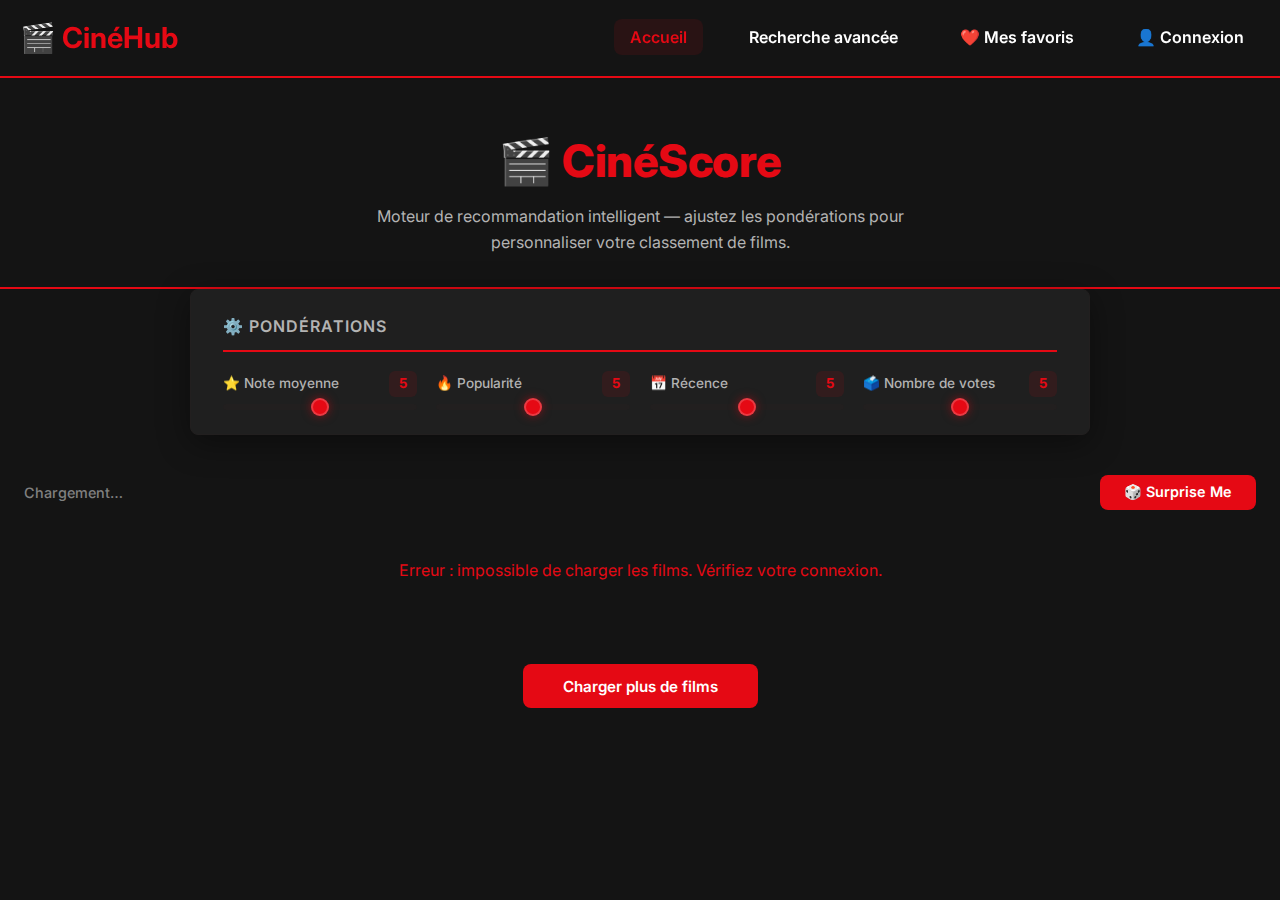
<file: index.html>
<!DOCTYPE html>
<html lang="fr">

<head>
    <meta charset="UTF-8" />
    <meta name="viewport" content="width=device-width, initial-scale=1.0" />
    <meta name="description"
        content="Moteur de recommandation de films intelligent basé sur les données TMDB. Personnalisez vos critères et découvrez les meilleurs films." />
    <title>CinéScore — Moteur de Recommandation Intelligent</title>
    <link rel="stylesheet" href="css/style.css" />
</head>

<body>
    <!-- ─── Navbar (shared) ───────────────────────────────────────── -->
    <nav class="navbar">
        <div class="nav-container">
            <div class="logo">🎬 CinéHub</div>
            <ul class="nav-menu">
                <li><a href="index.html" class="active">Accueil</a></li>
                <li><a href="search.html">Recherche avancée</a></li>
                <li><a href="favoris.html" class="favorites-link">
                        ❤️ Mes favoris
                        <span class="favorites-count" id="nav-favorites-count">0</span>
                    </a></li>
                <li><a href="login.html">👤 Connexion</a></li>
            </ul>
        </div>
    </nav>

    <!-- ─── Header ──────────────────────────────────────────────── -->
    <header class="header">
        <h1>🎬 CinéScore</h1>
        <p>
            Moteur de recommandation intelligent — ajustez les pondérations pour
            personnaliser votre classement de films.
        </p>
    </header>

    <!-- ─── Weight controls ─────────────────────────────────────── -->
    <section class="controls" id="controls">
        <h2>⚙️ Pondérations</h2>
        <div class="slider-grid">
            <div class="slider-group">
                <div class="slider-header">
                    <label class="slider-label" for="w-vote-avg">⭐ Note moyenne</label>
                    <span class="slider-value" id="v-vote-avg">5</span>
                </div>
                <input type="range" id="w-vote-avg" min="0" max="10" value="5" />
            </div>

            <div class="slider-group">
                <div class="slider-header">
                    <label class="slider-label" for="w-popularity">🔥 Popularité</label>
                    <span class="slider-value" id="v-popularity">5</span>
                </div>
                <input type="range" id="w-popularity" min="0" max="10" value="5" />
            </div>

            <div class="slider-group">
                <div class="slider-header">
                    <label class="slider-label" for="w-recency">📅 Récence</label>
                    <span class="slider-value" id="v-recency">5</span>
                </div>
                <input type="range" id="w-recency" min="0" max="10" value="5" />
            </div>

            <div class="slider-group">
                <div class="slider-header">
                    <label class="slider-label" for="w-vote-count">🗳️ Nombre de votes</label>
                    <span class="slider-value" id="v-vote-count">5</span>
                </div>
                <input type="range" id="w-vote-count" min="0" max="10" value="5" />
            </div>
        </div>
    </section>

    <div class="info-bar">
        <span id="movie-count">Chargement…</span>
        <button id="surprise-btn">🎲 Surprise Me</button>
    </div>

    <!-- ─── Loader ──────────────────────────────────────────────── -->
    <div id="loader">
        <div class="spinner"></div>
    </div>

    <!-- ─── Movie grid ──────────────────────────────────────────── -->
    <main id="movie-grid"></main>

    <div class="footer-section">
        <button id="load-more">Charger plus de films</button>
    </div>

    <!-- ─── Surprise modal ──────────────────────────────────────── -->
    <div id="surprise-modal" class="modal-overlay">
        <div class="modal-content">
            <button id="surprise-close" class="modal-close">✕</button>
            <div id="surprise-body"></div>
        </div>
    </div>

    <!-- Scripts: order matters (api → scoring → favorites → app) -->
    <script src="js/api.js"></script>
    <script src="js/scoring.js"></script>
    <script src="js/favorites.js"></script>
    <script src="js/app.js"></script>
</body>

</html>
</file>
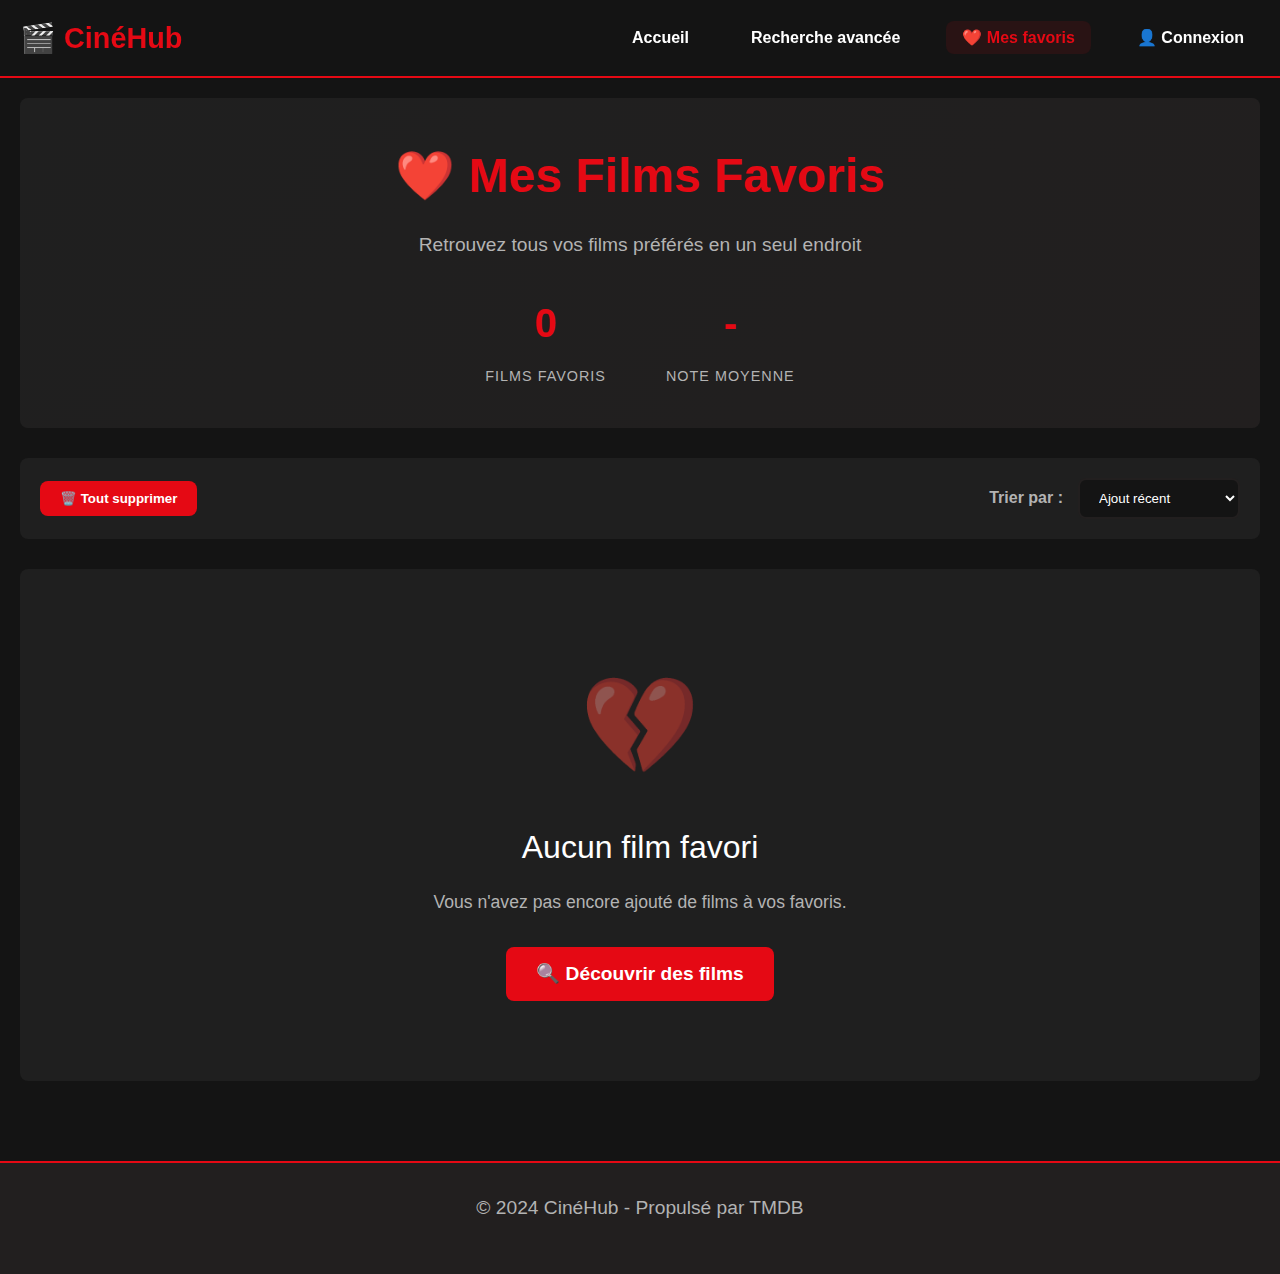
<file: favoris.html>
<!DOCTYPE html>
<html lang="fr">

<head>
    <meta charset="UTF-8">
    <meta name="viewport" content="width=device-width, initial-scale=1.0">
    <title>CinéHub - Mes Favoris</title>
    <link rel="stylesheet" href="style.css">
    <link rel="stylesheet" href="favoris.css">
</head>

<body>
    <nav class="navbar">
        <div class="nav-container">
            <div class="logo">🎬 CinéHub</div>
            <ul class="nav-menu">
                <li><a href="index.html">Accueil</a></li>
                <li><a href="search.html">Recherche avancée</a></li>
                <li><a href="favoris.html" class="favorites-link active">
                        ❤️ Mes favoris
                        <span class="favorites-count" id="nav-favorites-count">0</span>
                    </a></li>
                <li><a href="login.html">👤 Connexion</a></li>
            </ul>
        </div>
    </nav>

    <div class="favorites-container">
        <header class="favorites-header">
            <h1>❤️ Mes Films Favoris</h1>
            <p class="subtitle">Retrouvez tous vos films préférés en un seul endroit</p>
            <div class="favorites-stats">
                <div class="stat">
                    <span class="stat-number" id="total-favorites">0</span>
                    <span class="stat-label">Films favoris</span>
                </div>
                <div class="stat">
                    <span class="stat-number" id="average-rating">-</span>
                    <span class="stat-label">Note moyenne</span>
                </div>
            </div>
        </header>

        <div class="favorites-actions">
            <button class="btn btn-danger" id="clear-all-favorites">
                🗑️ Tout supprimer
            </button>
            <div class="sort-options">
                <label for="sort-select">Trier par :</label>
                <select id="sort-select">
                    <option value="date-desc">Ajout récent</option>
                    <option value="date-asc">Ajout ancien</option>
                    <option value="rating-desc">Note décroissante</option>
                    <option value="rating-asc">Note croissante</option>
                    <option value="title-asc">Titre (A-Z)</option>
                    <option value="title-desc">Titre (Z-A)</option>
                </select>
            </div>
        </div>

        <div id="empty-state" class="empty-state">
            <span class="empty-icon">💔</span>
            <h2>Aucun film favori</h2>
            <p>Vous n'avez pas encore ajouté de films à vos favoris.</p>
            <a href="search.html" class="btn btn-primary">🔍 Découvrir des films</a>
        </div>

        <div id="favorites-grid" class="favorites-grid"></div>
    </div>

    <footer class="footer">
        <p>&copy; 2024 CinéHub - Propulsé par TMDB</p>
    </footer>

    <script src="js/favorites.js"></script>
    <script src="favoris.js"></script>
</body>

</html>
</file>
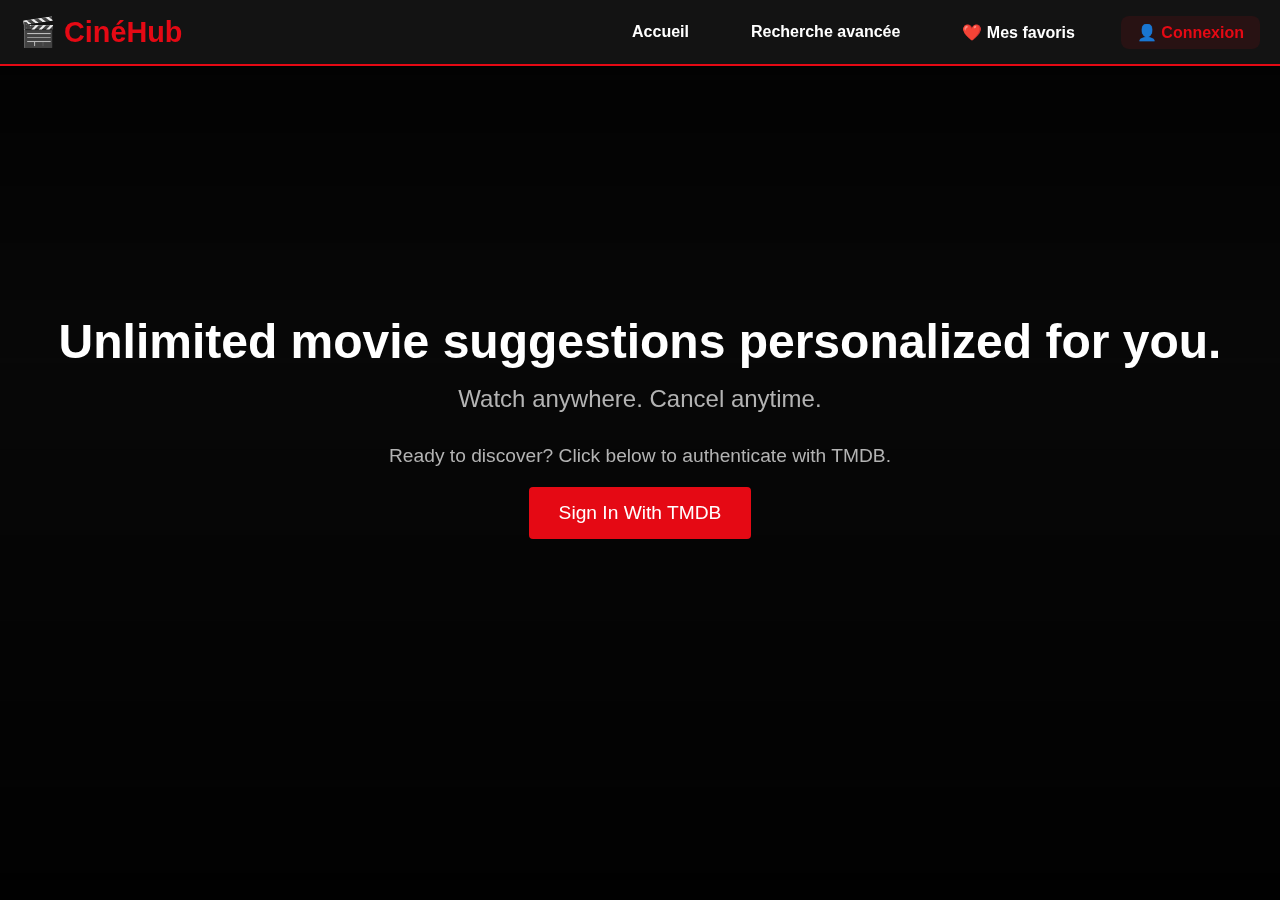
<file: login.html>
<!DOCTYPE html>
<html lang="fr">

<head>
    <meta charset="UTF-8" />
    <meta name="viewport" content="width=device-width, initial-scale=1.0" />
    <meta name="description" content="Connectez-vous avec votre compte TMDB pour une expérience personnalisée." />
    <title>CinéHub — Connexion TMDB</title>
    <link rel="stylesheet" href="style.css" />
    <style>
        /* Login-specific styles */
        .hidden {
            display: none !important;
        }

        #app {
            display: flex;
            justify-content: center;
            align-items: center;
            min-height: 80vh;
            text-align: center;
            position: relative;
            z-index: 1;
        }

        .bg-image {
            position: fixed;
            top: 0;
            left: 0;
            width: 100%;
            height: 100%;
            background-image: url("https://assets.nflxext.com/ffe/siteui/vlv3/f841d4c7-10e1-40af-bcae-07a3f8dc141a/f6d7434e-d6de-4185-a6d4-c77a2d08737b/US-en-20220502-popsignuptwoweeks-perspective_alpha_website_medium.jpg");
            background-size: cover;
            z-index: -2;
        }

        .bg-overlay {
            position: fixed;
            top: 0;
            left: 0;
            width: 100%;
            height: 100%;
            background: rgba(0, 0, 0, 0.6);
            background-image: linear-gradient(to top, rgba(0, 0, 0, 0.8) 0, rgba(0, 0, 0, 0) 60%, rgba(0, 0, 0, 0.8) 100%);
            z-index: -1;
        }

        .login-content h1 {
            font-size: 3rem;
            margin-bottom: 1rem;
            font-weight: 700;
            color: #fff;
        }

        .login-content h2 {
            font-size: 1.5rem;
            margin-bottom: 2rem;
            font-weight: 400;
            color: #b3b3b3;
        }

        .login-content p {
            font-size: 1.2rem;
            margin-bottom: 20px;
            color: #b3b3b3;
        }

        .btn-primary {
            background-color: #e50914;
            color: white;
            padding: 15px 30px;
            font-size: 1.2rem;
            border: none;
            border-radius: 4px;
            cursor: pointer;
            font-weight: 500;
            transition: all 0.3s ease;
        }

        .btn-primary:hover {
            background-color: #b20710;
            transform: translateY(-2px);
        }

        .btn-secondary {
            background-color: white;
            color: black;
            padding: 10px 20px;
            font-size: 1rem;
            border: none;
            border-radius: 4px;
            cursor: pointer;
            margin-right: 10px;
            font-weight: bold;
        }

        .btn-secondary:hover {
            background-color: #cccccc;
        }

        .btn-outline {
            background-color: transparent;
            border: 1px solid white;
            color: white;
            padding: 10px 20px;
            font-size: 1rem;
            border-radius: 4px;
            cursor: pointer;
        }

        .btn-outline:hover {
            background-color: rgba(255, 255, 255, 0.1);
        }

        .code-snippet {
            background: rgba(0, 0, 0, 0.5);
            padding: 5px 10px;
            border-radius: 4px;
            font-family: monospace;
            color: #00ff00;
        }

        .status-badge {
            color: #e50914;
            font-weight: bold;
        }

        .dashboard-content .actions {
            display: flex;
            gap: 10px;
            justify-content: center;
            margin-top: 1rem;
        }
    </style>
</head>

<body>
    <!-- Background -->
    <div class="bg-image"></div>
    <div class="bg-overlay"></div>

    <!-- ─── Navbar (shared) ───────────────────────────────────────── -->
    <nav class="navbar">
        <div class="nav-container">
            <div class="logo">🎬 CinéHub</div>
            <ul class="nav-menu">
                <li><a href="index.html">Accueil</a></li>
                <li><a href="search.html">Recherche avancée</a></li>
                <li><a href="favoris.html" class="favorites-link">
                        ❤️ Mes favoris
                        <span class="favorites-count" id="nav-favorites-count">0</span>
                    </a></li>
                <li><a href="login.html" class="active">👤 Connexion</a></li>
            </ul>
        </div>
    </nav>

    <main id="app">
        <!-- Login Section -->
        <section id="login-section" class="login-content">
            <h1>Unlimited movie suggestions personalized for you.</h1>
            <h2>Watch anywhere. Cancel anytime.</h2>
            <p>Ready to discover? Click below to authenticate with TMDB.</p>
            <button id="login-btn" class="btn-primary">Sign In With TMDB</button>
        </section>

        <!-- Dashboard Section (post-login) -->
        <section id="dashboard-section" class="dashboard-content hidden">
            <h1>Welcome Back! 🎬</h1>
            <p>You are authenticated. <span class="status-badge">Authenticated</span></p>
            <p>Session ID: <span id="display-session-id" class="code-snippet"></span></p>
            <div class="actions">
                <a href="index.html" class="btn-secondary">🏠 Start Matching</a>
                <a href="search.html" class="btn-secondary">🔍 Recherche avancée</a>
                <button id="logout-btn" class="btn-outline">Logout</button>
            </div>
        </section>
    </main>

    <script src="js/favorites.js"></script>
    <script src="script.js"></script>
    <script>FavoritesManager.updateCount();</script>
</body>

</html>
</file>
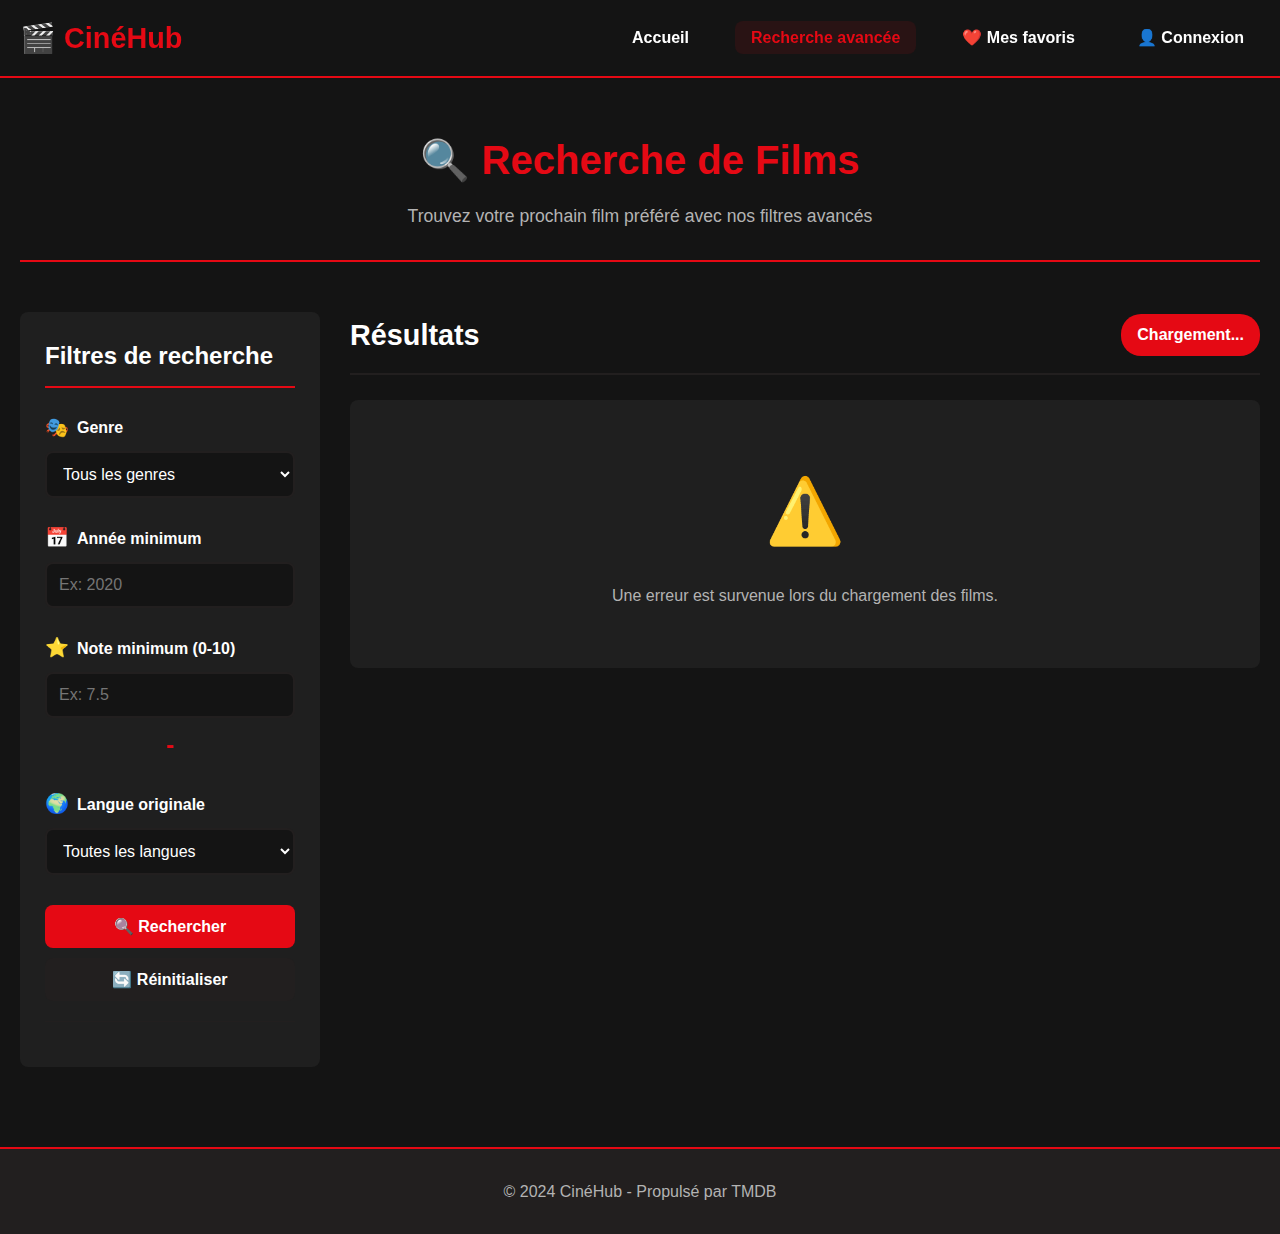
<file: search.html>
<!DOCTYPE html>
<html lang="fr">

<head>
    <meta charset="UTF-8">
    <meta name="viewport" content="width=device-width, initial-scale=1.0">
    <title>CinéHub - Recherche avancée</title>
    <link rel="stylesheet" href="search.css">
</head>

<body>
    <nav class="navbar">
        <div class="nav-container">
            <div class="logo">🎬 CinéHub</div>
            <ul class="nav-menu">
                <li><a href="index.html">Accueil</a></li>
                <li><a href="search.html" class="active">Recherche avancée</a></li>
                <li><a href="favoris.html" class="favorites-link">
                        ❤️ Mes favoris
                        <span class="favorites-count" id="nav-favorites-count">0</span>
                    </a></li>
                <li><a href="login.html">👤 Connexion</a></li>
            </ul>
        </div>
    </nav>

    <div class="container">
        <header>
            <h1>🔍 Recherche de Films</h1>
            <p class="subtitle">Trouvez votre prochain film préféré avec nos filtres avancés</p>
        </header>

        <!-- Section des filtres -->
        <aside class="filters-panel">
            <h2>Filtres de recherche</h2>

            <div class="filter-group">
                <label for="genre-select">
                    <span class="filter-icon">🎭</span>
                    Genre
                </label>
                <select id="genre-select">
                    <option value="">Tous les genres</option>
                    <option value="28">Action</option>
                    <option value="12">Aventure</option>
                    <option value="16">Animation</option>
                    <option value="35">Comédie</option>
                    <option value="80">Crime</option>
                    <option value="99">Documentaire</option>
                    <option value="18">Drame</option>
                    <option value="10751">Familial</option>
                    <option value="14">Fantastique</option>
                    <option value="36">Histoire</option>
                    <option value="27">Horreur</option>
                    <option value="10402">Musique</option>
                    <option value="9648">Mystère</option>
                    <option value="10749">Romance</option>
                    <option value="878">Science-Fiction</option>
                    <option value="10770">Téléfilm</option>
                    <option value="53">Thriller</option>
                    <option value="10752">Guerre</option>
                    <option value="37">Western</option>
                </select>
            </div>

            <div class="filter-group">
                <label for="year-input">
                    <span class="filter-icon">📅</span>
                    Année minimum
                </label>
                <input type="number" id="year-input" min="1900" max="2024" placeholder="Ex: 2020">
            </div>

            <div class="filter-group">
                <label for="rating-input">
                    <span class="filter-icon">⭐</span>
                    Note minimum (0-10)
                </label>
                <input type="number" id="rating-input" min="0" max="10" step="0.5" placeholder="Ex: 7.5">
                <div class="rating-display">
                    <span id="rating-value">-</span>
                </div>
            </div>

            <div class="filter-group">
                <label for="language-select">
                    <span class="filter-icon">🌍</span>
                    Langue originale
                </label>
                <select id="language-select">
                    <option value="">Toutes les langues</option>
                    <option value="fr">Français</option>
                    <option value="en">Anglais</option>
                    <option value="es">Espagnol</option>
                    <option value="de">Allemand</option>
                    <option value="it">Italien</option>
                    <option value="ja">Japonais</option>
                    <option value="ko">Coréen</option>
                    <option value="zh">Chinois</option>
                    <option value="pt">Portugais</option>
                    <option value="ru">Russe</option>
                </select>
            </div>

            <div class="filter-actions">
                <button id="apply-filters" class="btn btn-primary">
                    🔍 Rechercher
                </button>
                <button id="reset-filters" class="btn btn-secondary">
                    🔄 Réinitialiser
                </button>
            </div>

            <div class="active-filters" id="active-filters">
                <!-- Les filtres actifs s'afficheront ici -->
            </div>
        </aside>

        <!-- Section des résultats -->
        <main class="results-section">
            <div class="results-header">
                <h2>Résultats</h2>
                <span class="results-count" id="results-count">Chargement...</span>
            </div>

            <!-- Loading spinner -->
            <div class="loading" id="loading">
                <div class="spinner"></div>
                <p>Chargement des films...</p>
            </div>

            <!-- Message d'erreur -->
            <div class="error-message" id="error-message" style="display: none;">
                <span class="error-icon">⚠️</span>
                <p>Une erreur est survenue lors du chargement des films.</p>
            </div>

            <!-- Message aucun résultat -->
            <div class="no-results" id="no-results" style="display: none;">
                <span class="no-results-icon">🔍</span>
                <h3>Aucun film trouvé</h3>
                <p>Essayez de modifier vos critères de recherche</p>
            </div>

            <!-- Grille de films -->
            <div class="movies-grid" id="movies-grid">
                <!-- Les films s'afficheront ici -->
            </div>

            <!-- Pagination -->
            <div class="pagination" id="pagination" style="display: none;">
                <button id="prev-page" class="btn-page" disabled>← Précédent</button>
                <span class="page-info">
                    Page <span id="current-page">1</span> sur <span id="total-pages">1</span>
                </span>
                <button id="next-page" class="btn-page">Suivant →</button>
            </div>
        </main>
    </div>

    <footer class="footer">
        <p>&copy; 2024 CinéHub - Propulsé par TMDB</p>
    </footer>

    <script src="js/favorites.js"></script>
    <script src="search.js"></script>
</body>

</html>
</file>
<file: style.css>
* {
  box-sizing: border-box;
  margin: 0;
  padding: 0;
}

body {
  font-family: "Helvetica Neue", Helvetica, Arial, sans-serif;
  background-color: #141414;
  color: #ffffff;
  height: 100vh;
  overflow: hidden;
  position: relative;
}

.bg-image {
  position: absolute;
  top: 0;
  left: 0;
  width: 100%;
  height: 100%;
  background-image: url("https://assets.nflxext.com/ffe/siteui/vlv3/f841d4c7-10e1-40af-bcae-07a3f8dc141a/f6d7434e-d6de-4185-a6d4-c77a2d08737b/US-en-20220502-popsignuptwoweeks-perspective_alpha_website_medium.jpg");
  background-size: cover;
  z-index: -2;
}

.bg-overlay {
  position: absolute;
  top: 0;
  left: 0;
  width: 100%;
  height: 100%;
  background: rgba(0, 0, 0, 0.6);
  background-image: linear-gradient(to top, rgba(0, 0, 0, 0.8) 0, rgba(0, 0, 0, 0) 60%, rgba(0, 0, 0, 0.8) 100%);
  z-index: -1;
}

.navbar {
  background-color: rgba(20, 20, 20, 0.95);
  padding: 15px 0;
  position: sticky;
  top: 0;
  z-index: 1000;
  border-bottom: 2px solid #e50914;
}
.navbar .nav-container {
  max-width: 1400px;
  margin: 0 auto;
  padding: 0 20px;
  display: flex;
  align-items: center;
  justify-content: space-between;
}
.navbar .logo {
  font-size: 1.8rem;
  font-weight: bold;
  color: #e50914;
}
.navbar .nav-menu {
  display: flex;
  list-style: none;
  gap: 30px;
}
.navbar .nav-menu a {
  color: #ffffff;
  text-decoration: none;
  font-weight: 600;
  transition: all 0.3s ease;
  padding: 8px 16px;
  border-radius: 8px;
}
.navbar .nav-menu a:hover, .navbar .nav-menu a.active {
  color: #e50914;
  background-color: rgba(229, 9, 20, 0.1);
}

#app {
  display: flex;
  justify-content: center;
  align-items: center;
  height: 80vh;
  text-align: center;
}

.hidden {
  display: none !important;
}

h1 {
  font-size: 3rem;
  margin-bottom: 1rem;
  font-weight: 700;
}

h2 {
  font-size: 1.5rem;
  margin-bottom: 2rem;
  font-weight: 400;
}

p {
  font-size: 1.2rem;
  margin-bottom: 20px;
}

.btn-primary {
  background-color: #e50914;
  color: white;
  padding: 15px 30px;
  font-size: 1.2rem;
  border: none;
  border-radius: 4px;
  cursor: pointer;
  font-weight: 500;
  transition: background 0.2s;
}

.btn-primary:hover {
  background-color: rgb(179.9285714286, 7.0714285714, 15.7142857143);
}

.btn-secondary {
  background-color: white;
  color: black;
  padding: 10px 20px;
  font-size: 1rem;
  border: none;
  border-radius: 4px;
  cursor: pointer;
  margin-right: 10px;
  font-weight: bold;
}

.btn-secondary:hover {
  background-color: #cccccc;
}

.btn-outline {
  background-color: transparent;
  border: 1px solid white;
  color: white;
  padding: 10px 20px;
  font-size: 1rem;
  border-radius: 4px;
  cursor: pointer;
}

.btn-outline:hover {
  background-color: rgba(255, 255, 255, 0.1);
}

.code-snippet {
  background: rgba(0, 0, 0, 0.5);
  padding: 5px 10px;
  border-radius: 4px;
  font-family: monospace;
  color: #00ff00;
}

.status-badge {
  color: #e50914;
  font-weight: bold;
} /*# sourceMappingURL=style.css.map */
</file>
<file: favoris.css>
* {
  margin: 0;
  padding: 0;
  box-sizing: border-box;
}

body {
  font-family: "Segoe UI", Tahoma, Geneva, Verdana, sans-serif;
  background-color: #141414;
  color: #ffffff;
  line-height: 1.6;
}

.navbar {
  background-color: rgba(20, 20, 20, 0.95);
  padding: 15px 0;
  position: sticky;
  top: 0;
  z-index: 1000;
  border-bottom: 2px solid #e50914;
}
.navbar .nav-container {
  max-width: 1400px;
  margin: 0 auto;
  padding: 0 20px;
  display: flex;
  align-items: center;
  justify-content: space-between;
}
.navbar .logo {
  font-size: 1.8rem;
  font-weight: bold;
  color: #e50914;
}
.navbar .nav-menu {
  display: flex;
  list-style: none;
  gap: 30px;
}
.navbar .nav-menu a {
  color: #ffffff;
  text-decoration: none;
  font-weight: 600;
  transition: all 0.3s ease;
  padding: 8px 16px;
  border-radius: 8px;
}
.navbar .nav-menu a:hover, .navbar .nav-menu a.active {
  color: #e50914;
  background-color: rgba(229, 9, 20, 0.1);
}

.favorites-link {
  position: relative;
}
.favorites-link .favorites-count {
  display: none;
  position: absolute;
  top: -8px;
  right: -8px;
  background-color: #e50914;
  color: white;
  font-size: 0.75rem;
  font-weight: bold;
  padding: 2px 6px;
  border-radius: 10px;
  min-width: 20px;
  text-align: center;
}

.favorites-container {
  max-width: 1400px;
  margin: 0 auto;
  padding: 20px;
}

.favorites-header {
  text-align: center;
  padding: 40px 20px;
  background: linear-gradient(135deg, #1f1f1f, #221f1f);
  border-radius: 8px;
  margin-bottom: 30px;
}
.favorites-header h1 {
  font-size: 3rem;
  margin-bottom: 15px;
  color: #e50914;
}
.favorites-header .subtitle {
  font-size: 1.2rem;
  color: #b3b3b3;
  margin-bottom: 30px;
}
.favorites-header .favorites-stats {
  display: flex;
  justify-content: center;
  gap: 60px;
  margin-top: 30px;
}
.favorites-header .favorites-stats .stat {
  display: flex;
  align-items: center;
  justify-content: center;
  flex-direction: column;
  gap: 10px;
}
.favorites-header .favorites-stats .stat .stat-number {
  font-size: 2.5rem;
  font-weight: bold;
  color: #e50914;
}
.favorites-header .favorites-stats .stat .stat-label {
  font-size: 0.9rem;
  color: #b3b3b3;
  text-transform: uppercase;
  letter-spacing: 1px;
}

.favorites-actions {
  display: flex;
  align-items: center;
  justify-content: space-between;
  margin-bottom: 30px;
  padding: 20px;
  background-color: #1f1f1f;
  border-radius: 8px;
}
.favorites-actions .btn-danger {
  padding: 10px 20px;
  background-color: #e50914;
  color: white;
  border: none;
  border-radius: 8px;
  font-weight: 600;
  cursor: pointer;
  transition: all 0.3s ease;
}
.favorites-actions .btn-danger:hover {
  background-color: rgb(179.9285714286, 7.0714285714, 15.7142857143);
  transform: translateY(-2px);
}
.favorites-actions .sort-options {
  display: flex;
  align-items: center;
  gap: 15px;
}
.favorites-actions .sort-options label {
  font-weight: 600;
  color: #b3b3b3;
}
.favorites-actions .sort-options select {
  padding: 10px 15px;
  background-color: #141414;
  color: #ffffff;
  border: 2px solid #221f1f;
  border-radius: 8px;
  cursor: pointer;
  transition: all 0.3s ease;
}
.favorites-actions .sort-options select:focus {
  outline: none;
  border-color: #e50914;
}

.empty-state {
  display: flex;
  align-items: center;
  justify-content: center;
  flex-direction: column;
  padding: 80px 20px;
  background-color: #1f1f1f;
  border-radius: 8px;
  text-align: center;
}
.empty-state .empty-icon {
  font-size: 6rem;
  margin-bottom: 20px;
  opacity: 0.5;
}
.empty-state h2 {
  font-size: 2rem;
  margin-bottom: 15px;
  color: #ffffff;
}
.empty-state p {
  font-size: 1.1rem;
  color: #b3b3b3;
  margin-bottom: 30px;
}
.empty-state .btn-primary {
  padding: 12px 30px;
  background-color: #e50914;
  color: white;
  text-decoration: none;
  border-radius: 8px;
  font-weight: 600;
  transition: all 0.3s ease;
}
.empty-state .btn-primary:hover {
  background-color: rgb(179.9285714286, 7.0714285714, 15.7142857143);
  transform: translateY(-2px);
}

.favorites-grid {
  display: grid;
  grid-template-columns: repeat(auto-fill, minmax(300px, 1fr));
  gap: 25px;
}

.favorite-card {
  background-color: #1f1f1f;
  border-radius: 8px;
  overflow: hidden;
  transition: all 0.3s ease;
  display: flex;
  flex-direction: column;
}
.favorite-card:hover {
  transform: translateY(-5px);
  box-shadow: 0 8px 20px rgba(229, 9, 20, 0.3);
}
.favorite-card.removing {
  opacity: 0;
  transform: scale(0.8);
}
.favorite-card .favorite-image {
  position: relative;
  height: 450px;
  overflow: hidden;
}
.favorite-card .favorite-image .movie-poster {
  width: 100%;
  height: 100%;
  -o-object-fit: cover;
     object-fit: cover;
}
.favorite-card .favorite-image .movie-poster.no-image {
  background: linear-gradient(135deg, #221f1f, #141414);
  display: flex;
  align-items: center;
  justify-content: center;
  font-size: 5rem;
}
.favorite-card .favorite-image .btn-remove {
  position: absolute;
  top: 10px;
  right: 10px;
  background-color: rgba(20, 20, 20, 0.9);
  border: 2px solid #e50914;
  border-radius: 50%;
  width: 40px;
  height: 40px;
  display: flex;
  align-items: center;
  justify-content: center;
  cursor: pointer;
  transition: all 0.3s ease;
  font-size: 1.2rem;
}
.favorite-card .favorite-image .btn-remove:hover {
  background-color: #e50914;
  transform: scale(1.1) rotate(90deg);
}
.favorite-card .favorite-info {
  padding: 20px;
  flex-grow: 1;
  display: flex;
  flex-direction: column;
}
.favorite-card .favorite-info .movie-title {
  font-size: 1.2rem;
  font-weight: 600;
  margin-bottom: 10px;
  color: #ffffff;
}
.favorite-card .favorite-info .movie-meta {
  display: flex;
  align-items: center;
  justify-content: space-between;
  margin-bottom: 15px;
  padding-bottom: 15px;
  border-bottom: 1px solid #221f1f;
}
.favorite-card .favorite-info .movie-meta .movie-rating {
  color: #ffd700;
  font-weight: 600;
  font-size: 1.1rem;
}
.favorite-card .favorite-info .movie-meta .movie-year {
  color: #b3b3b3;
}
.favorite-card .favorite-info .movie-overview {
  font-size: 0.95rem;
  color: #b3b3b3;
  line-height: 1.6;
  margin-bottom: 15px;
  flex-grow: 1;
  display: -webkit-box;
  -webkit-line-clamp: 4;
  -webkit-box-orient: vertical;
  overflow: hidden;
}
.favorite-card .favorite-info .added-date {
  font-size: 0.85rem;
  color: #e50914;
  font-style: italic;
  margin-top: auto;
}

.notification {
  position: fixed;
  top: 80px;
  right: -300px;
  background-color: #1f1f1f;
  color: #ffffff;
  padding: 15px 20px;
  border-radius: 8px;
  box-shadow: 0 4px 12px rgba(0, 0, 0, 0.3);
  z-index: 2000;
  transition: right 0.3s ease;
  border-left: 4px solid #e50914;
  min-width: 250px;
}
.notification.show {
  right: 20px;
}
.notification-success {
  border-left-color: #4caf50;
}
.notification-info {
  border-left-color: #2196f3;
}
.notification-error {
  border-left-color: #e50914;
}

.footer {
  background-color: #221f1f;
  text-align: center;
  padding: 30px 20px;
  margin-top: 60px;
  border-top: 2px solid #e50914;
}
.footer p {
  color: #b3b3b3;
}

@media (max-width: 768px) {
  .favorites-header h1 {
    font-size: 2rem;
  }
  .favorites-header .favorites-stats {
    flex-direction: column;
    gap: 30px;
  }
  .favorites-actions {
    flex-direction: column;
    gap: 20px;
    align-items: stretch;
  }
  .favorites-actions .sort-options {
    flex-direction: column;
    align-items: stretch;
  }
  .favorites-actions .sort-options select {
    width: 100%;
  }
  .favorites-grid {
    grid-template-columns: 1fr;
  }
}
@media (max-width: 480px) {
  .favorites-header {
    padding: 30px 15px;
  }
  .favorites-header h1 {
    font-size: 1.8rem;
  }
  .favorites-header .subtitle {
    font-size: 1rem;
  }
  .favorites-header .favorites-stats .stat .stat-number {
    font-size: 2rem;
  }
  .favorite-card .favorite-image {
    height: 350px;
  }
}/*# sourceMappingURL=favoris.css.map */
</file>
<file: search.css>
* {
  margin: 0;
  padding: 0;
  box-sizing: border-box;
}

body {
  font-family: "Segoe UI", Tahoma, Geneva, Verdana, sans-serif;
  background-color: #141414;
  color: #ffffff;
  line-height: 1.6;
}

.navbar {
  background-color: rgba(20, 20, 20, 0.95);
  padding: 15px 0;
  position: sticky;
  top: 0;
  z-index: 1000;
  border-bottom: 2px solid #e50914;
}
.navbar .nav-container {
  max-width: 1400px;
  margin: 0 auto;
  padding: 0 20px;
  display: flex;
  align-items: center;
  justify-content: space-between;
}
.navbar .logo {
  font-size: 1.8rem;
  font-weight: bold;
  color: #e50914;
}
.navbar .nav-menu {
  display: flex;
  list-style: none;
  gap: 30px;
}
.navbar .nav-menu a {
  color: #ffffff;
  text-decoration: none;
  font-weight: 600;
  transition: all 0.3s ease;
  padding: 8px 16px;
  border-radius: 8px;
}
.navbar .nav-menu a:hover, .navbar .nav-menu a.active {
  color: #e50914;
  background-color: rgba(229, 9, 20, 0.1);
}

.container {
  max-width: 1400px;
  margin: 0 auto;
  padding: 20px;
  display: grid;
  grid-template-columns: 300px 1fr;
  gap: 30px;
  grid-template-areas: "header header" "filters results";
}
.container header {
  grid-area: header;
  text-align: center;
  padding: 30px 0;
  border-bottom: 2px solid #e50914;
  margin-bottom: 20px;
}
.container header h1 {
  font-size: 2.5rem;
  margin-bottom: 10px;
  color: #e50914;
}
.container header .subtitle {
  color: #b3b3b3;
  font-size: 1.1rem;
}

.filters-panel {
  grid-area: filters;
  background-color: #1f1f1f;
  padding: 25px;
  border-radius: 8px;
  height: -moz-fit-content;
  height: fit-content;
  position: sticky;
  top: 80px;
}
.filters-panel h2 {
  margin-bottom: 25px;
  font-size: 1.5rem;
  border-bottom: 2px solid #e50914;
  padding-bottom: 10px;
}
.filters-panel .filter-group {
  margin-bottom: 25px;
}
.filters-panel .filter-group label {
  display: flex;
  align-items: center;
  gap: 8px;
  font-weight: 600;
  margin-bottom: 8px;
  color: #ffffff;
}
.filters-panel .filter-group label .filter-icon {
  font-size: 1.2rem;
}
.filters-panel .filter-group select,
.filters-panel .filter-group input {
  width: 100%;
  padding: 12px;
  border: 2px solid #221f1f;
  background-color: #141414;
  color: #ffffff;
  border-radius: 8px;
  font-size: 1rem;
  transition: all 0.3s ease;
}
.filters-panel .filter-group select:focus,
.filters-panel .filter-group input:focus {
  outline: none;
  border-color: #e50914;
}
.filters-panel .filter-group .rating-display {
  text-align: center;
  margin-top: 8px;
  font-size: 1.5rem;
  font-weight: bold;
  color: #e50914;
}
.filters-panel .filter-actions {
  display: flex;
  flex-direction: column;
  gap: 10px;
  margin-top: 30px;
}
.filters-panel .filter-actions .btn {
  padding: 12px 20px;
  border: none;
  border-radius: 8px;
  font-size: 1rem;
  font-weight: 600;
  cursor: pointer;
  transition: all 0.3s ease;
}
.filters-panel .filter-actions .btn-primary {
  background-color: #e50914;
  color: white;
}
.filters-panel .filter-actions .btn-primary:hover {
  background-color: rgb(179.9285714286, 7.0714285714, 15.7142857143);
  transform: translateY(-2px);
}
.filters-panel .filter-actions .btn-secondary {
  background-color: #221f1f;
  color: white;
}
.filters-panel .filter-actions .btn-secondary:hover {
  background-color: rgb(60.6769230769, 55.3230769231, 55.3230769231);
}
.filters-panel .active-filters {
  margin-top: 20px;
  padding-top: 20px;
  border-top: 1px solid #221f1f;
}
.filters-panel .active-filters h3 {
  font-size: 0.9rem;
  margin-bottom: 10px;
}
.filters-panel .active-filters .filter-tag {
  display: inline-flex;
  align-items: center;
  gap: 8px;
  background-color: #e50914;
  color: white;
  padding: 6px 12px;
  border-radius: 20px;
  margin: 5px;
  font-size: 0.9rem;
}
.filters-panel .active-filters .filter-tag button {
  background: none;
  border: none;
  color: white;
  cursor: pointer;
  font-size: 1.2rem;
  line-height: 1;
  transition: all 0.3s ease;
}
.filters-panel .active-filters .filter-tag button:hover {
  transform: scale(1.2);
}

.results-section {
  grid-area: results;
}
.results-section .results-header {
  display: flex;
  align-items: center;
  justify-content: space-between;
  margin-bottom: 25px;
  padding-bottom: 15px;
  border-bottom: 2px solid #221f1f;
}
.results-section .results-header h2 {
  font-size: 1.8rem;
}
.results-section .results-header .results-count {
  background-color: #e50914;
  padding: 8px 16px;
  border-radius: 20px;
  font-weight: 600;
}
.results-section .loading {
  text-align: center;
  padding: 60px 20px;
}
.results-section .loading .spinner {
  border: 4px solid #221f1f;
  border-top: 4px solid #e50914;
  border-radius: 50%;
  width: 50px;
  height: 50px;
  animation: spin 1s linear infinite;
  margin: 0 auto 20px;
}
.results-section .error-message,
.results-section .no-results {
  text-align: center;
  padding: 60px 20px;
  background-color: #1f1f1f;
  border-radius: 8px;
}
.results-section .error-message .error-icon,
.results-section .error-message .no-results-icon,
.results-section .no-results .error-icon,
.results-section .no-results .no-results-icon {
  font-size: 4rem;
  display: block;
  margin-bottom: 20px;
}
.results-section .error-message h3,
.results-section .no-results h3 {
  font-size: 1.5rem;
  margin-bottom: 10px;
}
.results-section .error-message p,
.results-section .no-results p {
  color: #b3b3b3;
}
.results-section .movies-grid {
  display: grid;
  grid-template-columns: repeat(auto-fill, minmax(200px, 1fr));
  gap: 25px;
  margin-bottom: 40px;
}
.results-section .movies-grid .movie-card {
  background-color: #1f1f1f;
  border-radius: 8px;
  overflow: hidden;
  transition: all 0.3s ease;
  cursor: pointer;
}
.results-section .movies-grid .movie-card:hover {
  transform: translateY(-8px);
  box-shadow: 0 8px 20px rgba(229, 9, 20, 0.3);
}
.results-section .movies-grid .movie-card .movie-poster {
  width: 100%;
  height: 300px;
  -o-object-fit: cover;
     object-fit: cover;
  display: block;
}
.results-section .movies-grid .movie-card .movie-poster.no-image {
  background: linear-gradient(135deg, #221f1f, #141414);
  display: flex;
  align-items: center;
  justify-content: center;
  font-size: 4rem;
}
.results-section .movies-grid .movie-card .movie-info {
  padding: 15px;
}
.results-section .movies-grid .movie-card .movie-info .movie-title {
  font-size: 1rem;
  font-weight: 600;
  margin-bottom: 8px;
  overflow: hidden;
  text-overflow: ellipsis;
  white-space: nowrap;
}
.results-section .movies-grid .movie-card .movie-info .movie-meta {
  display: flex;
  align-items: center;
  justify-content: space-between;
  font-size: 0.9rem;
  color: #b3b3b3;
}
.results-section .movies-grid .movie-card .movie-info .movie-meta .movie-rating {
  display: flex;
  align-items: center;
  gap: 4px;
  color: #ffd700;
  font-weight: 600;
}
.results-section .movies-grid .movie-card .movie-info .movie-meta .movie-year {
  color: #b3b3b3;
}
.results-section .pagination {
  display: flex;
  align-items: center;
  justify-content: center;
  gap: 20px;
  margin-top: 40px;
  padding: 20px;
}
.results-section .pagination .btn-page {
  padding: 10px 20px;
  background-color: #e50914;
  color: white;
  border: none;
  border-radius: 8px;
  cursor: pointer;
  font-weight: 600;
  transition: all 0.3s ease;
}
.results-section .pagination .btn-page:hover:not(:disabled) {
  transform: translateY(-2px);
  transition: all 0.3s ease;
}
.results-section .pagination .btn-page:disabled {
  cursor: not-allowed;
  opacity: 0.5;
}
.results-section .pagination .btn-page:hover:not(:disabled) {
  background-color: rgb(179.9285714286, 7.0714285714, 15.7142857143);
}
.results-section .pagination .btn-page:disabled {
  background-color: #221f1f;
}
.results-section .pagination .page-info {
  font-size: 1.1rem;
  font-weight: 600;
}

@keyframes spin {
  to {
    transform: rotate(360deg);
  }
}
.footer {
  background-color: #221f1f;
  text-align: center;
  padding: 30px 20px;
  margin-top: 60px;
  border-top: 2px solid #e50914;
}
.footer p {
  color: #b3b3b3;
}

@media (max-width: 1024px) {
  .container {
    grid-template-columns: 1fr;
    grid-template-areas: "header" "filters" "results";
  }
  .filters-panel {
    position: static;
  }
  .results-section .movies-grid {
    grid-template-columns: repeat(auto-fill, minmax(150px, 1fr));
  }
}
@media (max-width: 768px) {
  .container header h1 {
    font-size: 2rem;
  }
  .results-section .movies-grid {
    grid-template-columns: repeat(auto-fill, minmax(130px, 1fr));
    gap: 15px;
  }
  .results-section .movies-grid .movie-card .movie-poster {
    height: 200px;
  }
  .results-section .results-header {
    flex-direction: column;
    gap: 10px;
    align-items: flex-start;
  }
  .navbar .nav-menu {
    gap: 15px;
  }
  .navbar .nav-menu a {
    font-size: 0.9rem;
    padding: 6px 12px;
  }
}
@media (max-width: 480px) {
  .navbar .logo {
    font-size: 1.4rem;
  }
  .filters-panel {
    padding: 15px;
  }
  .filters-panel h2 {
    font-size: 1.2rem;
  }
  .filters-panel .filter-group {
    margin-bottom: 20px;
  }
  .filters-panel .filter-group label {
    font-size: 0.9rem;
  }
  .filters-panel .filter-group select,
  .filters-panel .filter-group input {
    padding: 10px;
    font-size: 0.9rem;
  }
  .results-section .results-header h2 {
    font-size: 1.4rem;
  }
  .results-section .movies-grid {
    grid-template-columns: repeat(2, 1fr);
    gap: 10px;
  }
  .results-section .pagination {
    flex-direction: column;
    gap: 15px;
  }
  .results-section .pagination .btn-page {
    width: 100%;
  }
}/*# sourceMappingURL=search.css.map */
</file>
<file: css/style.css>
/* ─── Reset & Base ──────────────────────────────────────────────────── */
@import url("https://fonts.googleapis.com/css2?family=Inter:wght@400;500;600;700;800&display=swap");

*,
*::before,
*::after {
  margin: 0;
  padding: 0;
  box-sizing: border-box;
}

:root {
  --bg-primary: #141414;
  --bg-secondary: #1f1f1f;
  --bg-card: #1f1f1f;
  --bg-glass: rgba(255, 255, 255, 0.04);
  --border: #221f1f;
  --border-light: rgba(255, 255, 255, 0.06);
  --text-primary: #ffffff;
  --text-secondary: #b3b3b3;
  --text-muted: #808080;
  --accent: #e50914;
  --accent-hover: #b20710;
  --accent-gold: #ffd700;
  --accent-green: #4caf50;
  --accent-blue: #2196f3;
  --radius: 8px;
  --radius-sm: 8px;
  --shadow: 0 8px 32px rgba(0, 0, 0, 0.4);
}

html {
  scroll-behavior: smooth;
}

body {
  font-family: "Inter", "Segoe UI", system-ui, sans-serif;
  background: var(--bg-primary);
  color: var(--text-primary);
  min-height: 100vh;
  line-height: 1.6;
}

/* ─── Navbar (shared across pages) ──────────────────────────────────── */
.navbar {
  background-color: rgba(20, 20, 20, 0.95);
  padding: 15px 0;
  position: sticky;
  top: 0;
  z-index: 1000;
  border-bottom: 2px solid var(--accent);
  backdrop-filter: blur(12px);
}

.navbar .nav-container {
  max-width: 1400px;
  margin: 0 auto;
  padding: 0 20px;
  display: flex;
  align-items: center;
  justify-content: space-between;
}

.navbar .logo {
  font-size: 1.8rem;
  font-weight: bold;
  color: var(--accent);
}

.navbar .nav-menu {
  display: flex;
  list-style: none;
  gap: 30px;
}

.navbar .nav-menu a {
  color: var(--text-primary);
  text-decoration: none;
  font-weight: 600;
  transition: all 0.3s ease;
  padding: 8px 16px;
  border-radius: var(--radius);
}

.navbar .nav-menu a:hover,
.navbar .nav-menu a.active {
  color: var(--accent);
  background-color: rgba(229, 9, 20, 0.1);
}

.favorites-link {
  position: relative;
}

.favorites-count {
  display: none;
  position: absolute;
  top: -8px;
  right: -8px;
  background-color: var(--accent);
  color: white;
  font-size: 0.75rem;
  font-weight: bold;
  padding: 2px 6px;
  border-radius: 10px;
  min-width: 20px;
  text-align: center;
}

/* ─── Favorites button on cards ─────────────────────────────────────── */
.card-fav-btn {
  position: absolute;
  top: 10px;
  right: 10px;
  background: rgba(20, 20, 20, 0.85);
  border: 2px solid var(--accent);
  border-radius: 50%;
  width: 38px;
  height: 38px;
  font-size: 1.1rem;
  cursor: pointer;
  display: flex;
  align-items: center;
  justify-content: center;
  transition: all 0.3s ease;
  z-index: 2;
}

.card-fav-btn:hover {
  transform: scale(1.1);
  background: var(--accent);
}

.card-fav-btn.is-fav {
  background: var(--accent);
}

/* ─── Surprise actions row ──────────────────────────────────────────── */
.surprise-actions {
  display: flex;
  gap: 0.8rem;
  flex-wrap: wrap;
  margin-top: 0.8rem;
}

.surprise-fav-btn {
  background: transparent;
  border: 2px solid var(--accent);
  color: var(--text-primary);
  padding: 0.6rem 1.4rem;
  font-size: 0.85rem;
  font-weight: 600;
  border-radius: var(--radius);
  cursor: pointer;
  font-family: inherit;
  transition: all 0.3s ease;
}

.surprise-fav-btn:hover {
  background: var(--accent);
}

.surprise-fav-btn.is-fav {
  background: var(--accent);
  color: #fff;
}

/* ─── Header ────────────────────────────────────────────────────────── */
.header {
  position: relative;
  z-index: 1;
  text-align: center;
  padding: 3rem 1.5rem 2rem;
  border-bottom: 2px solid var(--accent);
  max-width: 1400px;
  margin: 0 auto;
}

.header h1 {
  font-size: clamp(1.8rem, 5vw, 2.8rem);
  font-weight: 800;
  color: var(--accent);
  margin-bottom: 0.4rem;
  letter-spacing: -0.5px;
}

.header p {
  color: var(--text-secondary);
  font-size: 1rem;
  max-width: 540px;
  margin: 0 auto;
}

/* ─── Controls panel ────────────────────────────────────────────────── */
.controls {
  position: relative;
  z-index: 1;
  max-width: 900px;
  margin: 0 auto 2.5rem;
  padding: 1.5rem 2rem;
  background: var(--bg-card);
  border: 1px solid var(--border);
  border-radius: var(--radius);
  box-shadow: var(--shadow);
}

.controls h2 {
  font-size: 1rem;
  font-weight: 600;
  margin-bottom: 1.2rem;
  color: var(--text-secondary);
  text-transform: uppercase;
  letter-spacing: 1px;
  padding-bottom: 0.6rem;
  border-bottom: 2px solid var(--accent);
}

.slider-grid {
  display: grid;
  grid-template-columns: repeat(auto-fit, minmax(190px, 1fr));
  gap: 1.2rem;
}

.slider-group {
  display: flex;
  flex-direction: column;
  gap: 0.4rem;
}

.slider-header {
  display: flex;
  justify-content: space-between;
  align-items: center;
}

.slider-label {
  font-size: 0.85rem;
  font-weight: 500;
  color: var(--text-secondary);
}

.slider-value {
  font-size: 0.85rem;
  font-weight: 700;
  color: var(--accent);
  background: rgba(229, 9, 20, 0.1);
  padding: 0.15rem 0.55rem;
  border-radius: 6px;
  min-width: 28px;
  text-align: center;
}

/* Custom range input */
input[type="range"] {
  -webkit-appearance: none;
  appearance: none;
  width: 100%;
  height: 6px;
  border-radius: 3px;
  background: var(--border);
  outline: none;
  cursor: pointer;
}

input[type="range"]::-webkit-slider-thumb {
  -webkit-appearance: none;
  width: 18px;
  height: 18px;
  border-radius: 50%;
  background: var(--accent);
  border: 2px solid rgba(255, 255, 255, 0.2);
  cursor: pointer;
  transition: transform 0.15s, box-shadow 0.15s;
  box-shadow: 0 0 10px rgba(229, 9, 20, 0.5);
}

input[type="range"]::-webkit-slider-thumb:hover {
  transform: scale(1.2);
}

/* Firefox support */
input[type="range"]::-moz-range-thumb {
  width: 18px;
  height: 18px;
  border-radius: 50%;
  background: var(--accent);
  border: 2px solid rgba(255, 255, 255, 0.2);
  cursor: pointer;
}

/* ─── Info bar ──────────────────────────────────────────────────────── */
.info-bar {
  position: relative;
  z-index: 1;
  max-width: 1400px;
  margin: 0 auto 1rem;
  padding: 0 1.5rem;
  display: flex;
  justify-content: space-between;
  align-items: center;
}

#movie-count {
  font-size: 0.9rem;
  color: var(--text-muted);
  font-weight: 500;
}

/* ─── Movie grid ────────────────────────────────────────────────────── */
#movie-grid {
  position: relative;
  z-index: 1;
  max-width: 1400px;
  margin: 0 auto;
  padding: 0 1.5rem 2rem;
  display: grid;
  grid-template-columns: repeat(auto-fill, minmax(300px, 1fr));
  gap: 1.5rem;
}

/* ─── Movie card ────────────────────────────────────────────────────── */
.movie-card {
  background: var(--bg-card);
  border: 1px solid var(--border);
  border-radius: var(--radius);
  overflow: hidden;
  box-shadow: var(--shadow);
  position: relative;
  transition: all 0.3s ease;
  animation: fadeUp 0.5s ease both;
}

.movie-card:hover {
  transform: translateY(-6px);
  box-shadow: 0 8px 20px rgba(229, 9, 20, 0.3);
  border-color: rgba(229, 9, 20, 0.3);
}

@keyframes fadeUp {
  from {
    opacity: 0;
    transform: translateY(20px);
  }

  to {
    opacity: 1;
    transform: translateY(0);
  }
}

/* Rank badge */
.card-rank {
  position: absolute;
  top: 12px;
  left: 12px;
  z-index: 2;
  background: rgba(20, 20, 20, 0.85);
  color: #fff;
  font-size: 0.8rem;
  font-weight: 700;
  padding: 0.25rem 0.6rem;
  border-radius: var(--radius);
  border: 1px solid var(--border);
}

/* Poster */
.card-poster {
  position: relative;
  width: 100%;
  aspect-ratio: 2 / 3;
  overflow: hidden;
  background: var(--bg-secondary);
}

.card-poster img {
  width: 100%;
  height: 100%;
  object-fit: cover;
  transition: transform 0.4s ease;
}

.movie-card:hover .card-poster img {
  transform: scale(1.05);
}

.no-poster {
  display: flex;
  align-items: center;
  justify-content: center;
  width: 100%;
  height: 100%;
  font-size: 3rem;
  background: linear-gradient(135deg, var(--border), var(--bg-primary));
}

/* Score badge on poster */
.card-score-badge {
  position: absolute;
  bottom: 12px;
  right: 12px;
  font-size: 1.1rem;
  font-weight: 800;
  padding: 0.35rem 0.7rem;
  border-radius: var(--radius);
  color: #000;
  box-shadow: 0 4px 16px rgba(0, 0, 0, 0.4);
}

/* Card body */
.card-body {
  padding: 1.2rem;
}

.card-title {
  font-size: 1.05rem;
  font-weight: 700;
  margin-bottom: 0.2rem;
  line-height: 1.3;
}

.card-genres {
  font-size: 0.78rem;
  color: var(--accent);
  margin-bottom: 0.15rem;
  font-weight: 500;
}

.card-date {
  font-size: 0.78rem;
  color: var(--text-muted);
  margin-bottom: 0.9rem;
}

/* ─── Metric bars ───────────────────────────────────────────────────── */
.metrics {
  display: flex;
  flex-direction: column;
  gap: 0.5rem;
  margin-bottom: 1rem;
}

.metric {
  display: grid;
  grid-template-columns: 100px 1fr 50px;
  align-items: center;
  gap: 0.5rem;
}

.metric-label {
  font-size: 0.72rem;
  color: var(--text-secondary);
  white-space: nowrap;
}

.metric-bar-track {
  height: 5px;
  border-radius: 3px;
  background: var(--border);
  overflow: hidden;
}

.metric-bar {
  height: 100%;
  border-radius: 3px;
  transition: width 0.4s ease;
}

.metric-value {
  font-size: 0.72rem;
  color: var(--text-muted);
  text-align: right;
  font-weight: 600;
}

/* ─── Global score section ──────────────────────────────────────────── */
.score-section {
  border-top: 1px solid var(--border);
  padding-top: 0.8rem;
}

.score-label {
  font-size: 0.75rem;
  color: var(--text-muted);
  text-transform: uppercase;
  letter-spacing: 0.5px;
  margin-bottom: 0.35rem;
}

.score-bar-track {
  height: 8px;
  border-radius: 4px;
  background: var(--border);
  overflow: hidden;
  margin-bottom: 0.35rem;
}

.score-bar {
  height: 100%;
  border-radius: 4px;
  transition: width 0.4s ease;
}

.score-number {
  font-size: 1.5rem;
  font-weight: 800;
}

.score-number span {
  font-size: 0.85rem;
  font-weight: 500;
  opacity: 0.5;
}

/* ─── Load more & loader ────────────────────────────────────────────── */
.footer-section {
  position: relative;
  z-index: 1;
  text-align: center;
  padding: 1rem 1.5rem 3rem;
}

#load-more {
  background: var(--accent);
  color: #fff;
  border: none;
  padding: 0.8rem 2.5rem;
  font-size: 0.95rem;
  font-weight: 600;
  border-radius: var(--radius);
  cursor: pointer;
  transition: all 0.3s ease;
  font-family: inherit;
}

#load-more:hover {
  transform: translateY(-2px);
  background: var(--accent-hover);
  box-shadow: 0 8px 24px rgba(229, 9, 20, 0.35);
}

#load-more:active {
  transform: translateY(0);
}

#load-more:disabled {
  opacity: 0.5;
  cursor: not-allowed;
}

#loader {
  display: none;
  justify-content: center;
  padding: 2rem;
}

#loader.visible {
  display: flex;
}

.spinner {
  width: 36px;
  height: 36px;
  border: 3px solid var(--border);
  border-top-color: var(--accent);
  border-radius: 50%;
  animation: spin 0.8s linear infinite;
}

@keyframes spin {
  to {
    transform: rotate(360deg);
  }
}

.error {
  grid-column: 1 / -1;
  text-align: center;
  color: var(--accent);
  padding: 2rem;
  font-size: 1rem;
}

/* ─── Responsive ────────────────────────────────────────────────────── */
@media (max-width: 640px) {
  .controls {
    margin: 0 1rem 2rem;
    padding: 1.2rem;
  }

  #movie-grid {
    grid-template-columns: 1fr;
    padding: 0 1rem 2rem;
  }

  .metric {
    grid-template-columns: 80px 1fr 45px;
  }

  .navbar .nav-menu {
    gap: 15px;
  }

  .navbar .nav-menu a {
    font-size: 0.9rem;
    padding: 6px 12px;
  }
}

@media (max-width: 480px) {
  .navbar .logo {
    font-size: 1.4rem;
  }
}

/* ─── Explanation block ─────────────────────────────────────────────── */
.explanation {
  margin-top: 0.8rem;
  padding: 0.7rem 0.9rem;
  background: rgba(255, 255, 255, 0.03);
  border: 1px solid var(--border);
  border-radius: var(--radius-sm);
}

.explanation-title {
  font-size: 0.78rem;
  font-weight: 600;
  color: var(--text-secondary);
  margin-bottom: 0.4rem;
}

.explanation-list {
  list-style: none;
  padding: 0;
  display: flex;
  flex-direction: column;
  gap: 0.25rem;
}

.explanation-list li {
  font-size: 0.75rem;
  color: var(--accent-green);
  line-height: 1.5;
}

/* ─── Surprise Me button ────────────────────────────────────────────── */
#surprise-btn {
  background: var(--accent);
  color: #fff;
  border: none;
  padding: 0.55rem 1.5rem;
  font-size: 0.9rem;
  font-weight: 600;
  border-radius: var(--radius);
  cursor: pointer;
  font-family: inherit;
  transition: all 0.3s ease;
  white-space: nowrap;
}

#surprise-btn:hover {
  transform: translateY(-2px);
  background: var(--accent-hover);
  box-shadow: 0 6px 20px rgba(229, 9, 20, 0.4);
}

#surprise-btn:active {
  transform: translateY(0);
}

/* ─── Modal overlay ─────────────────────────────────────────────────── */
.modal-overlay {
  display: none;
  position: fixed;
  inset: 0;
  z-index: 100;
  background: rgba(0, 0, 0, 0.75);
  backdrop-filter: blur(8px);
  justify-content: center;
  align-items: center;
  padding: 1.5rem;
}

.modal-overlay.visible {
  display: flex;
}

.modal-content {
  position: relative;
  max-width: 700px;
  width: 100%;
  max-height: 90vh;
  overflow-y: auto;
  background: var(--bg-secondary);
  border: 1px solid var(--border);
  border-radius: var(--radius);
  box-shadow: 0 24px 64px rgba(0, 0, 0, 0.6);
  padding: 2rem;
  animation: fadeUp 0.35s ease both;
}

.modal-close {
  position: absolute;
  top: 1rem;
  right: 1rem;
  background: rgba(255, 255, 255, 0.08);
  border: 1px solid var(--border);
  color: var(--text-primary);
  width: 36px;
  height: 36px;
  border-radius: 50%;
  font-size: 1rem;
  cursor: pointer;
  display: flex;
  align-items: center;
  justify-content: center;
  transition: all 0.3s ease;
}

.modal-close:hover {
  background: var(--accent);
}

/* ─── Surprise card ─────────────────────────────────────────────────── */
.surprise-card {
  display: flex;
  gap: 1.5rem;
}

.surprise-poster {
  flex-shrink: 0;
  width: 200px;
  border-radius: var(--radius-sm);
  overflow: hidden;
  background: var(--bg-primary);
}

.surprise-poster img {
  width: 100%;
  height: auto;
  display: block;
}

.surprise-info {
  flex: 1;
  min-width: 0;
}

.surprise-title {
  font-size: 1.4rem;
  font-weight: 800;
  margin-bottom: 0.2rem;
}

.surprise-genres {
  font-size: 0.82rem;
  color: var(--accent);
  font-weight: 500;
  margin-bottom: 0.1rem;
}

.surprise-date {
  font-size: 0.8rem;
  color: var(--text-muted);
  margin-bottom: 0.8rem;
}

.surprise-score {
  font-size: 2rem;
  font-weight: 800;
}

.surprise-score span {
  font-size: 1rem;
  font-weight: 500;
  opacity: 0.5;
}

.surprise-overview {
  font-size: 0.85rem;
  color: var(--text-secondary);
  line-height: 1.6;
  margin-bottom: 0.8rem;
}

.surprise-empty {
  text-align: center;
  color: var(--text-muted);
  font-size: 1rem;
  padding: 2rem;
}

.surprise-again {
  margin-top: 0.8rem;
  background: var(--accent);
  color: #fff;
  border: none;
  padding: 0.6rem 1.8rem;
  font-size: 0.9rem;
  font-weight: 600;
  border-radius: var(--radius);
  cursor: pointer;
  font-family: inherit;
  transition: all 0.3s ease;
}

.surprise-again:hover {
  transform: translateY(-2px);
  background: var(--accent-hover);
  box-shadow: 0 6px 20px rgba(229, 9, 20, 0.4);
}

/* ─── Notification ──────────────────────────────────────────────────── */
.notification {
  position: fixed;
  top: 80px;
  right: -300px;
  background-color: var(--bg-secondary);
  color: var(--text-primary);
  padding: 15px 20px;
  border-radius: var(--radius);
  box-shadow: 0 4px 12px rgba(0, 0, 0, 0.3);
  z-index: 2000;
  transition: right 0.3s ease;
  border-left: 4px solid var(--accent);
  min-width: 250px;
}

.notification.show {
  right: 20px;
}

.notification-success {
  border-left-color: var(--accent-green);
}

.notification-info {
  border-left-color: var(--accent-blue);
}

.notification-error {
  border-left-color: var(--accent);
}

@media (max-width: 640px) {
  .surprise-card {
    flex-direction: column;
  }

  .surprise-poster {
    width: 100%;
    max-width: 250px;
    margin: 0 auto;
  }
}
</file>
